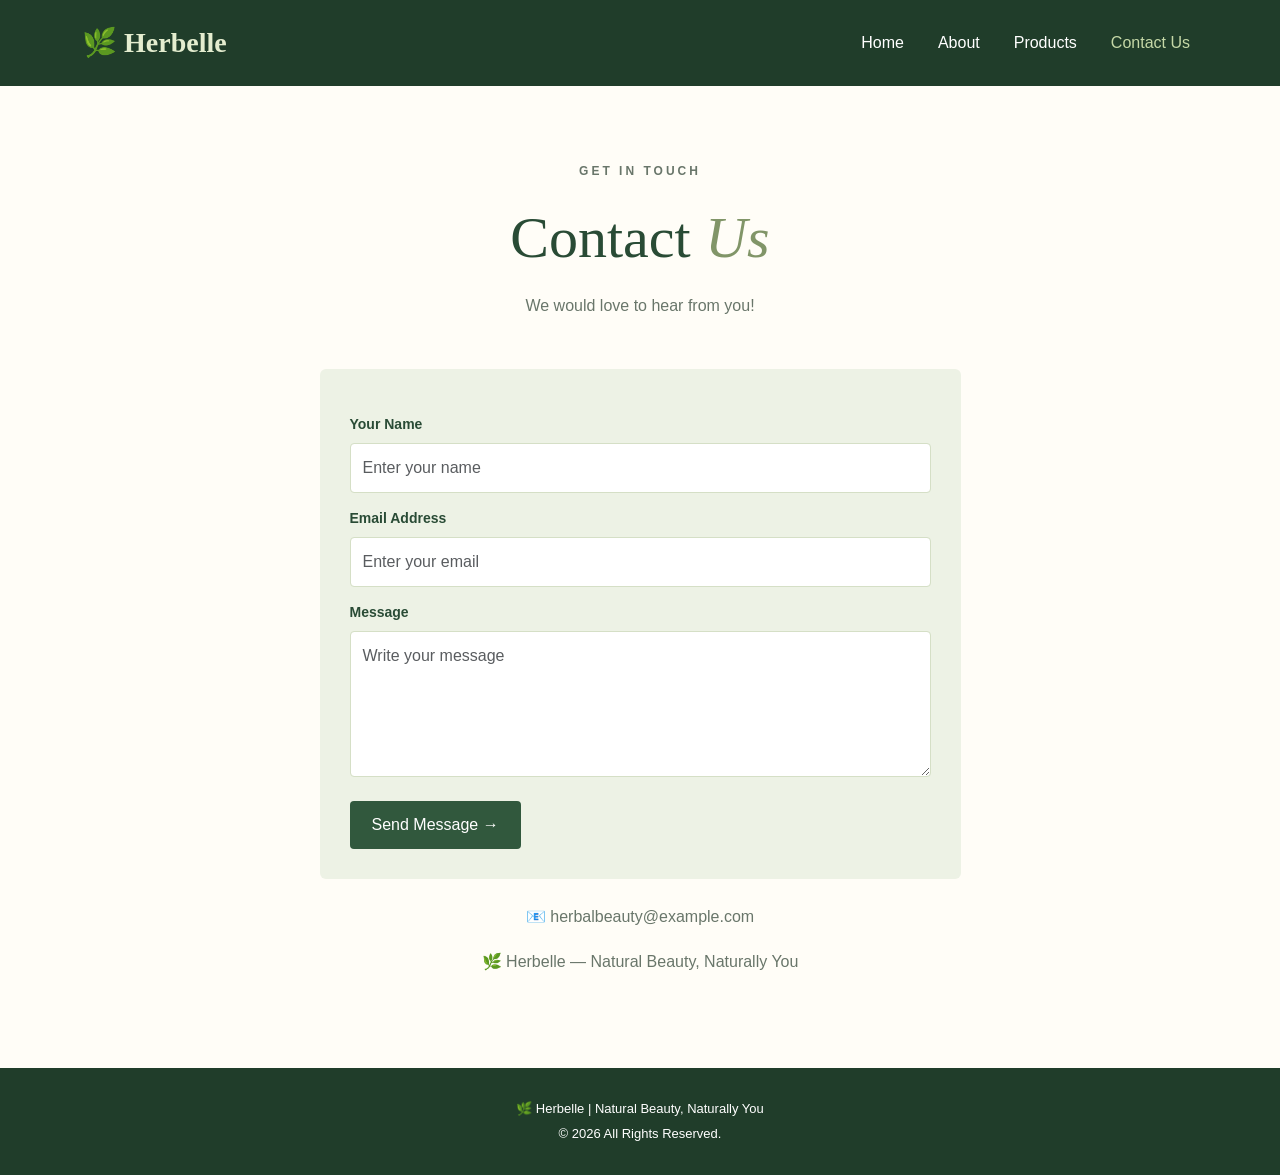
<file: contact.html>
<!DOCTYPE html>
<html lang="en">
<head>
    <meta charset="UTF-8">
    <meta name="viewport" content="width=device-width, initial-scale=1.0">
    <title>Herbelle - Contact Us</title>
    <link href="https://cdn.jsdelivr.net/npm/bootstrap@5.3.3/dist/css/bootstrap.min.css" rel="stylesheet">
    <link rel="stylesheet" href="style.css">
</head>
<body>

<nav class="navbar navbar-expand-lg navbar-dark">
    <div class="container">
        <a class="navbar-brand" href="index.html">🌿 Herbelle</a>
        <button class="navbar-toggler" data-bs-toggle="collapse" data-bs-target="#navbarMenu">
            <span class="navbar-toggler-icon"></span>
        </button>
        <div class="collapse navbar-collapse" id="navbarMenu">
            <ul class="navbar-nav ms-auto">
                <li class="nav-item"><a class="nav-link" href="index.html">Home</a></li>
                <li class="nav-item"><a class="nav-link" href="about.html">About</a></li>
                <li class="nav-item"><a class="nav-link" href="products.html">Products</a></li>
                <li class="nav-item"><a class="nav-link active" href="contact.html">Contact Us</a></li>
            </ul>
        </div>
    </div>
</nav>

<section class="page-section">
    <div class="container">
        <div class="text-center mb-5">
            <p class="subtitle">GET IN TOUCH</p>
            <h1>Contact <span>Us</span></h1>
            <p>We would love to hear from you!</p>
        </div>

        <div class="row justify-content-center">
            <div class="col-md-7">
                <form id="contactForm" class="contact-form">
                    <label for="name">Your Name</label>
                    <input type="text" id="name" class="form-control" placeholder="Enter your name" required>

                    <label for="email">Email Address</label>
                    <input type="email" id="email" class="form-control" placeholder="Enter your email" required>

                    <label for="message">Message</label>
                    <textarea id="message" class="form-control" rows="5" placeholder="Write your message" required></textarea>

                    <button type="submit" class="btn main-btn mt-4">Send Message →</button>
                </form>

                <div class="text-center mt-4">
                    <p>📧 herbalbeauty@example.com</p>
                    <p>🌿 Herbelle — Natural Beauty, Naturally You</p>
                </div>
            </div>
        </div>
    </div>
</section>

<footer>
    <p>🌿 Herbelle | Natural Beauty, Naturally You</p>
    <p>© 2026 All Rights Reserved.</p>
</footer>

<script src="https://cdn.jsdelivr.net/npm/bootstrap@5.3.3/dist/js/bootstrap.bundle.min.js"></script>
<script src="script.js"></script>
</body>
</html>
</file>
<file: style.css>
* {
    margin: 0;
    padding: 0;
    box-sizing: border-box;
}

html {
    scroll-behavior: smooth;
}

body {
    font-family: Arial, sans-serif;
    background: #fffdf7;
    color: #294b35;
}

:root {
    --green: #31583d;
    --dark-green: #203d2a;
    --light-green: #edf2e5;
    --sage: #819568;
}

.navbar {
    background: var(--dark-green);
    padding: 17px 0;
}

.navbar-brand {
    font-family: Georgia, serif;
    font-size: 28px;
    font-weight: bold;
    color: #e4edcf !important;
}

.navbar-nav {
    gap: 18px;
}

.nav-link {
    color: white !important;
    transition: 0.3s;
}

.nav-link:hover,
.nav-link.active {
    color: #c5d8a7 !important;
}


.hero {
    background: var(--light-green);
    padding: 75px 0;
}

.subtitle {
    color: var(--sage);
    font-size: 12px;
    font-weight: bold;
    letter-spacing: 3px;
}

.hero h1,
.page-section h1 {
    font-family: Georgia, serif;
    font-size: clamp(38px, 5vw, 58px);
    line-height: 1.2;
    margin: 20px 0;
}

h1 span {
    color: var(--sage);
    font-style: italic;
}

.hero p:not(.subtitle) {
    color: #69766a;
    line-height: 1.9;
    margin-bottom: 25px;
}

.hero-img {
    width: 100%;
    height: 400px;
    object-fit: cover;
    border-radius: 140px 140px 5px 5px;
    box-shadow: 12px 12px 0 #d5dfc6;
}

.main-btn {
    background: var(--green);
    color: white;
    border: none;
    border-radius: 4px;
    padding: 12px 22px;
    transition: 0.3s;
}

.main-btn:hover {
    background: var(--dark-green);
    color: white;
    transform: translateY(-2px);
}


.page-section {
    padding: 75px 0;
    min-height: 75vh;
}

.page-img {
    width: 100%;
    height: 380px;
    object-fit: cover;
    border-radius: 6px;
}

.page-section p {
    line-height: 1.8;
    color: #69766a;
}


.product-card {
    height: 100%;
    border: none;
    overflow: hidden;
    box-shadow: 0 5px 20px rgba(0, 0, 0, 0.08);
    transition: 0.3s;
}

.product-card:hover {
    transform: translateY(-7px);
    box-shadow: 0 12px 25px rgba(0, 0, 0, 0.13);
}

.product-card img {
    width: 100%;
    height: 240px;
    object-fit: cover;
}

.product-card h5 {
    color: var(--green);
    margin-bottom: 12px;
}

.product-card p {
    font-size: 14px;
    color: #69766a;
}


.cart-box {
    max-width: 550px;
    margin-left: auto;
    margin-right: auto;
    padding: 25px;
    background: var(--light-green);
    border-radius: 6px;
}

.cart-box h3 {
    margin-bottom: 20px;
}

.cart-box p {
    margin: 12px 0;
}


.contact-form {
    background: var(--light-green);
    padding: 30px;
    border-radius: 6px;
}

.contact-form label {
    display: block;
    font-weight: bold;
    font-size: 14px;
    margin: 15px 0 8px;
}

.contact-form input,
.contact-form textarea {
    padding: 12px;
    border: 1px solid #d5dfc6;
    border-radius: 4px;
}


footer {
    background: var(--dark-green);
    color: white;
    text-align: center;
    padding: 25px 10px;
}

footer p {
    font-size: 13px;
    margin: 6px 0;
}

@media (max-width: 767px) {
    .hero {
        padding: 45px 0;
    }

    .hero-img {
        height: 300px;
        margin-top: 30px;
    }

    .navbar-nav {
        gap: 0;
        padding: 10px 0;
    }

    .page-img {
        height: 280px;
        margin-bottom: 30px;
    }

    .product-card img {
        height: 220px;
    }
}
</file>
